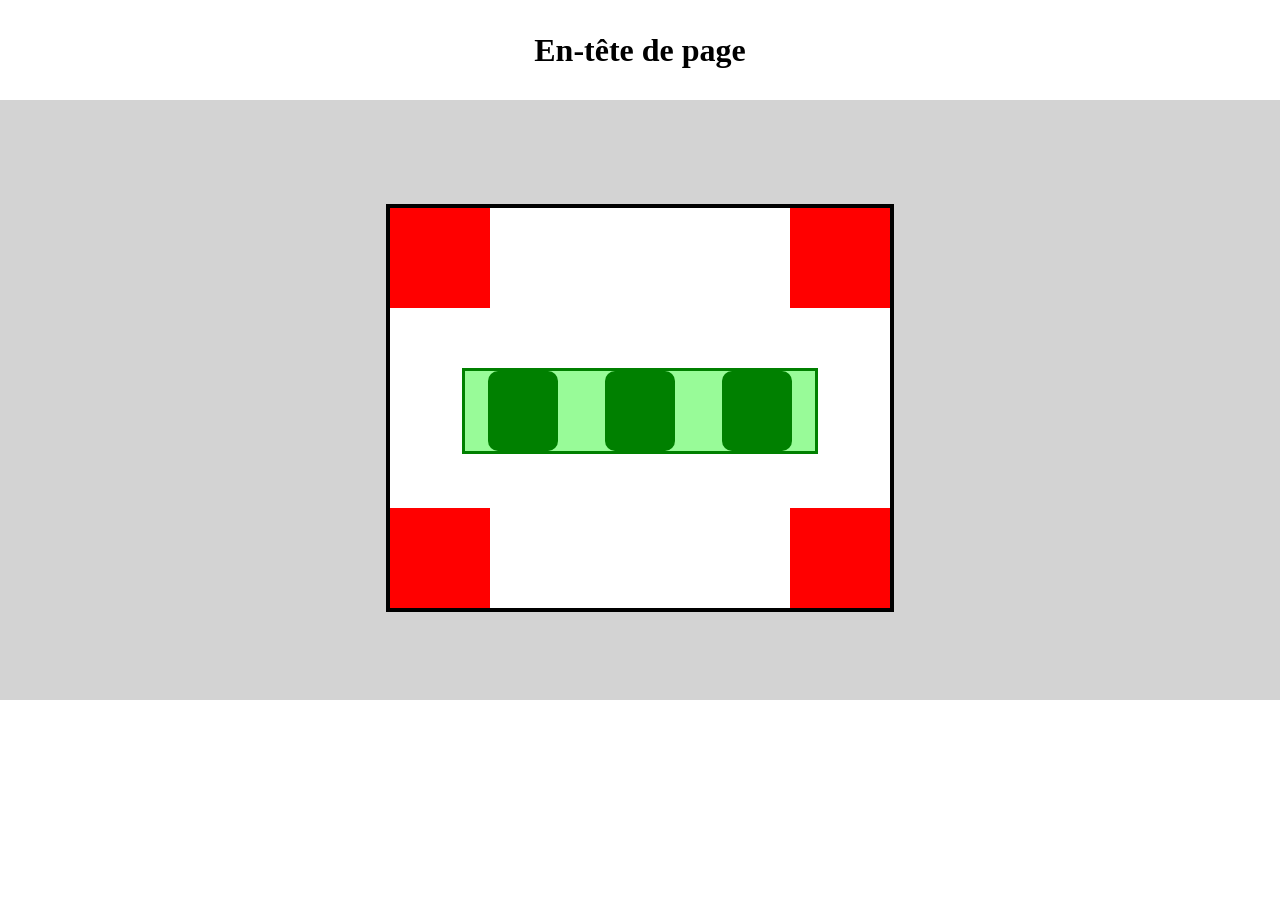
<file: 04 Mai/index.html>
<!doctype html>
<html lang="fr">
  <head>
    <meta charset="UTF-8" />
    <meta name="viewport" content="width=device-width, initial-scale=1.0" />
    <link rel="stylesheet" href="style.css" />
    <title>carré</title>
  </head>
  <body>
    <header>En-tête de page</header>
    <div class="ext">
      <div class="grect">
        <div class="gauche"></div>
        <div class="droite"></div>
        <div class="basgauche"></div>
        <div class="basdroite"></div>
        <div class="rectangle">
            <div class="vertgauche"></div>
            <div class="vertmid"></div>
            <div class="vertdroite"></div>
        </div>
      </div>
    </div>
  </body>
</html>
</file>
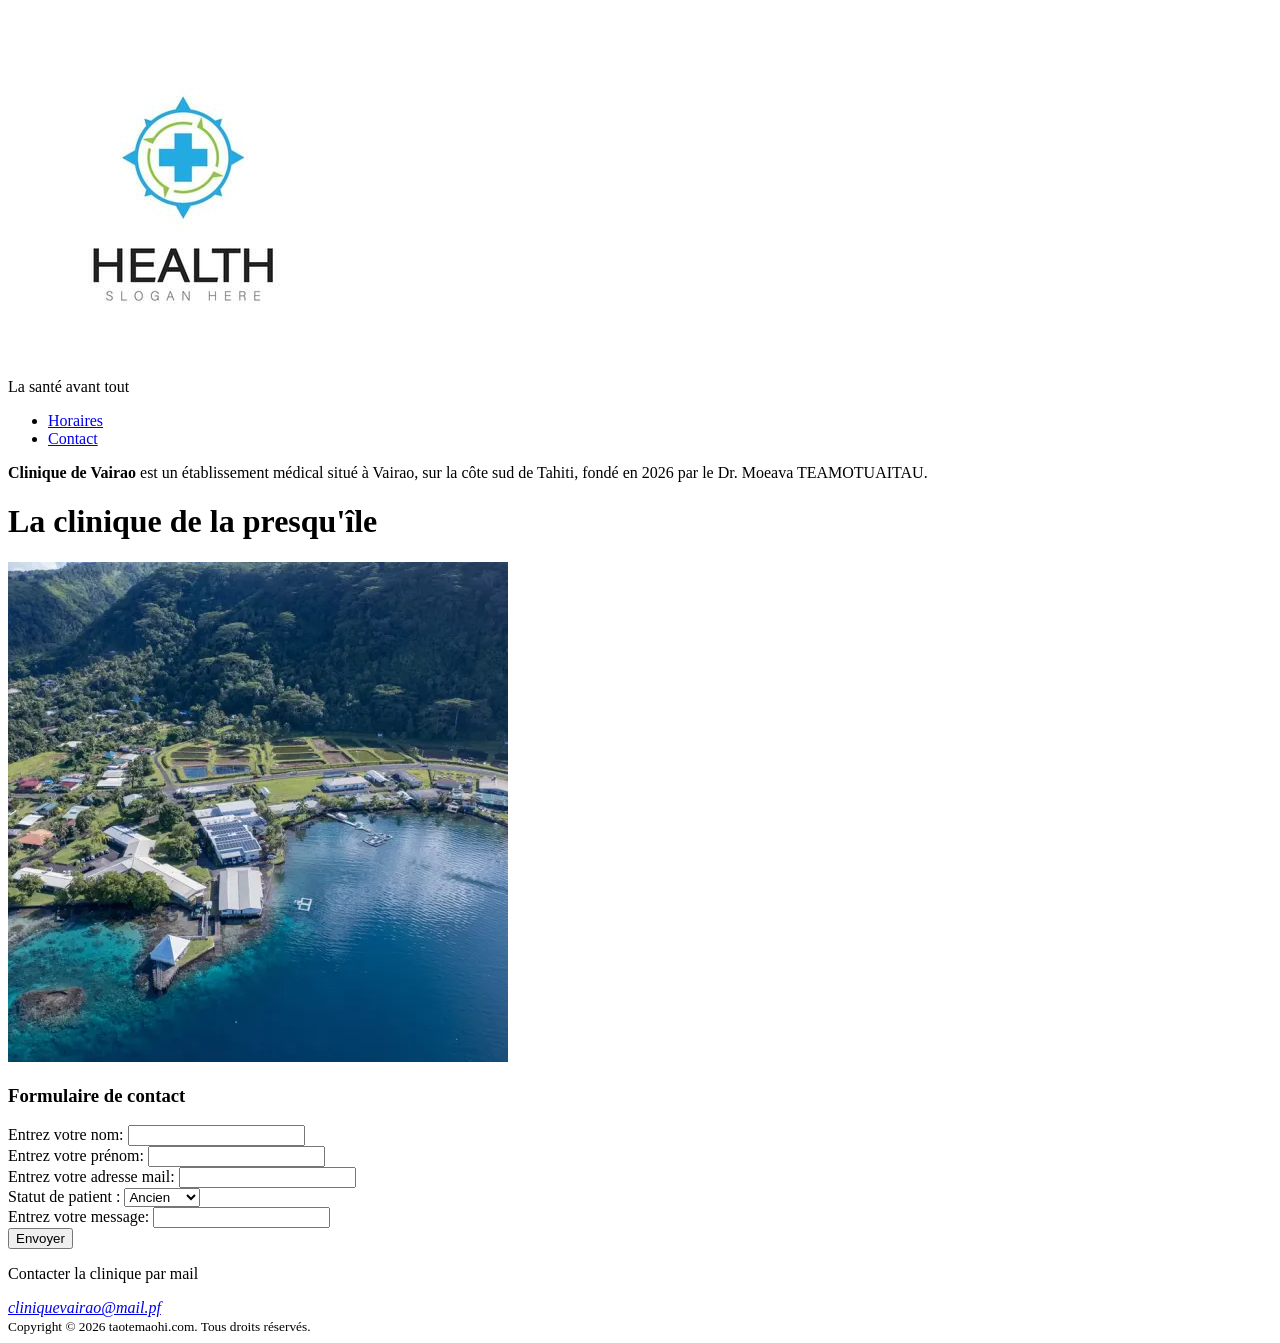
<file: TP2/index.html>
<!doctype html>
<html lang="fr">
  <head>
    <meta charset="UTF-8" />
    <meta name="viewport" content="width=device-width, initial-scale=1.0" />
    <title>Clinique de Vairao</title>
  </head>
  <body>
    <header>
      <img src="sante-logo.jpg" alt="logo de la clinique." />
      <p>La santé avant tout</p>
      <nav>
        <ul>
          <li><a href="horaires.html">Horaires</a></li>
          <li><a href="contact.html">Contact</a></li>
        </ul>
      </nav>
    </header>
    <main>
      <p>
        <b>Clinique de Vairao</b> est un établissement médical situé à Vairao,
        sur la côte sud de Tahiti, fondé en 2026 par le Dr. Moeava TEAMOTUAITAU.
      </p>

      <h1>La clinique de la presqu'île</h1>
      <img src="image-vairao.webp" alt="image de Vairao."/>
      <h3>Formulaire de contact</h3>
      <form action="" method="get">
        <div>
          <label for="Nom"> Entrez votre nom:</label>
          <input type="text" name="Nom" id="Nom" required />
        </div>
        <div>
          <label for="Prénom"> Entrez votre prénom:</label>
          <input type="text" name="Prénom" id="Prénom" required />
        </div>
        <div>
          <label for="Email"> Entrez votre adresse mail:</label>
          <input type="email" name="Nom" id="Nom" required />
        </div>
        <div>
          <label for="patient"
            >Statut de patient :</label
          >
          <select id=""patient" name="statut">
            <option value="ancient">Ancien</option>
            <option value="nouveau">Nouveau</option>
        </select>
        </div>
        <div>
          <label for="Message"> Entrez votre message:</label>
          <input type="text" name="Message" />
        </div>
        <div>
          <input type="submit" value="Envoyer" />
        </div>
      </form>
    </main>
    <footer>
        <p>Contacter la clinique par mail</p>
        <address>
            <a href="mailto:cliniquevairao@mail.pf">cliniquevairao@mail.pf</a>
        </address>
        <small>Copyright © 2026 taotemaohi.com. Tous droits réservés.</small>
    </footer>
  </body>
</html>
</file>
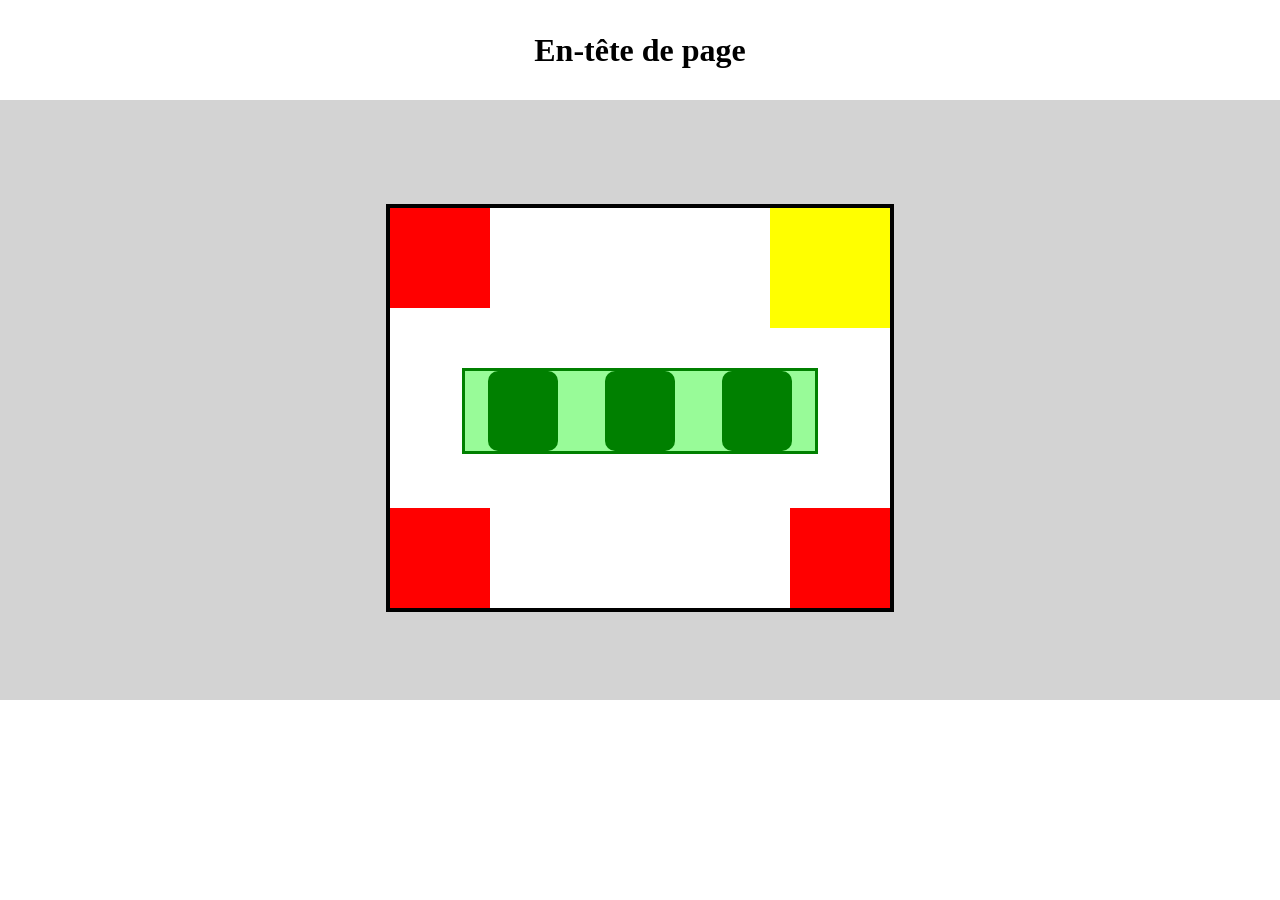
<file: 04 Mai/TP1/index.html>
<!doctype html>
<html lang="fr">
  <head>
    <meta charset="UTF-8" />
    <meta name="viewport" content="width=device-width, initial-scale=1.0" />
    <link rel="stylesheet" href="style.css" />
    <title>carré</title>
  </head>
  <body>
    <header>En-tête de page</header>
    <div class="ext">
      <div class="grect">
        <div class="gauche"></div>
        <div class="droite"></div>
        <div class="basgauche"></div>
        <div class="basdroite"></div>
        <div class="jaune"></div>
        <div class="rectangle">
            <div class="vertgauche"></div>
            <div class="vertmid"></div>
            <div class="vertdroite"></div>
        </div>
      </div>
    </div>
  </body>
</html>
</file>
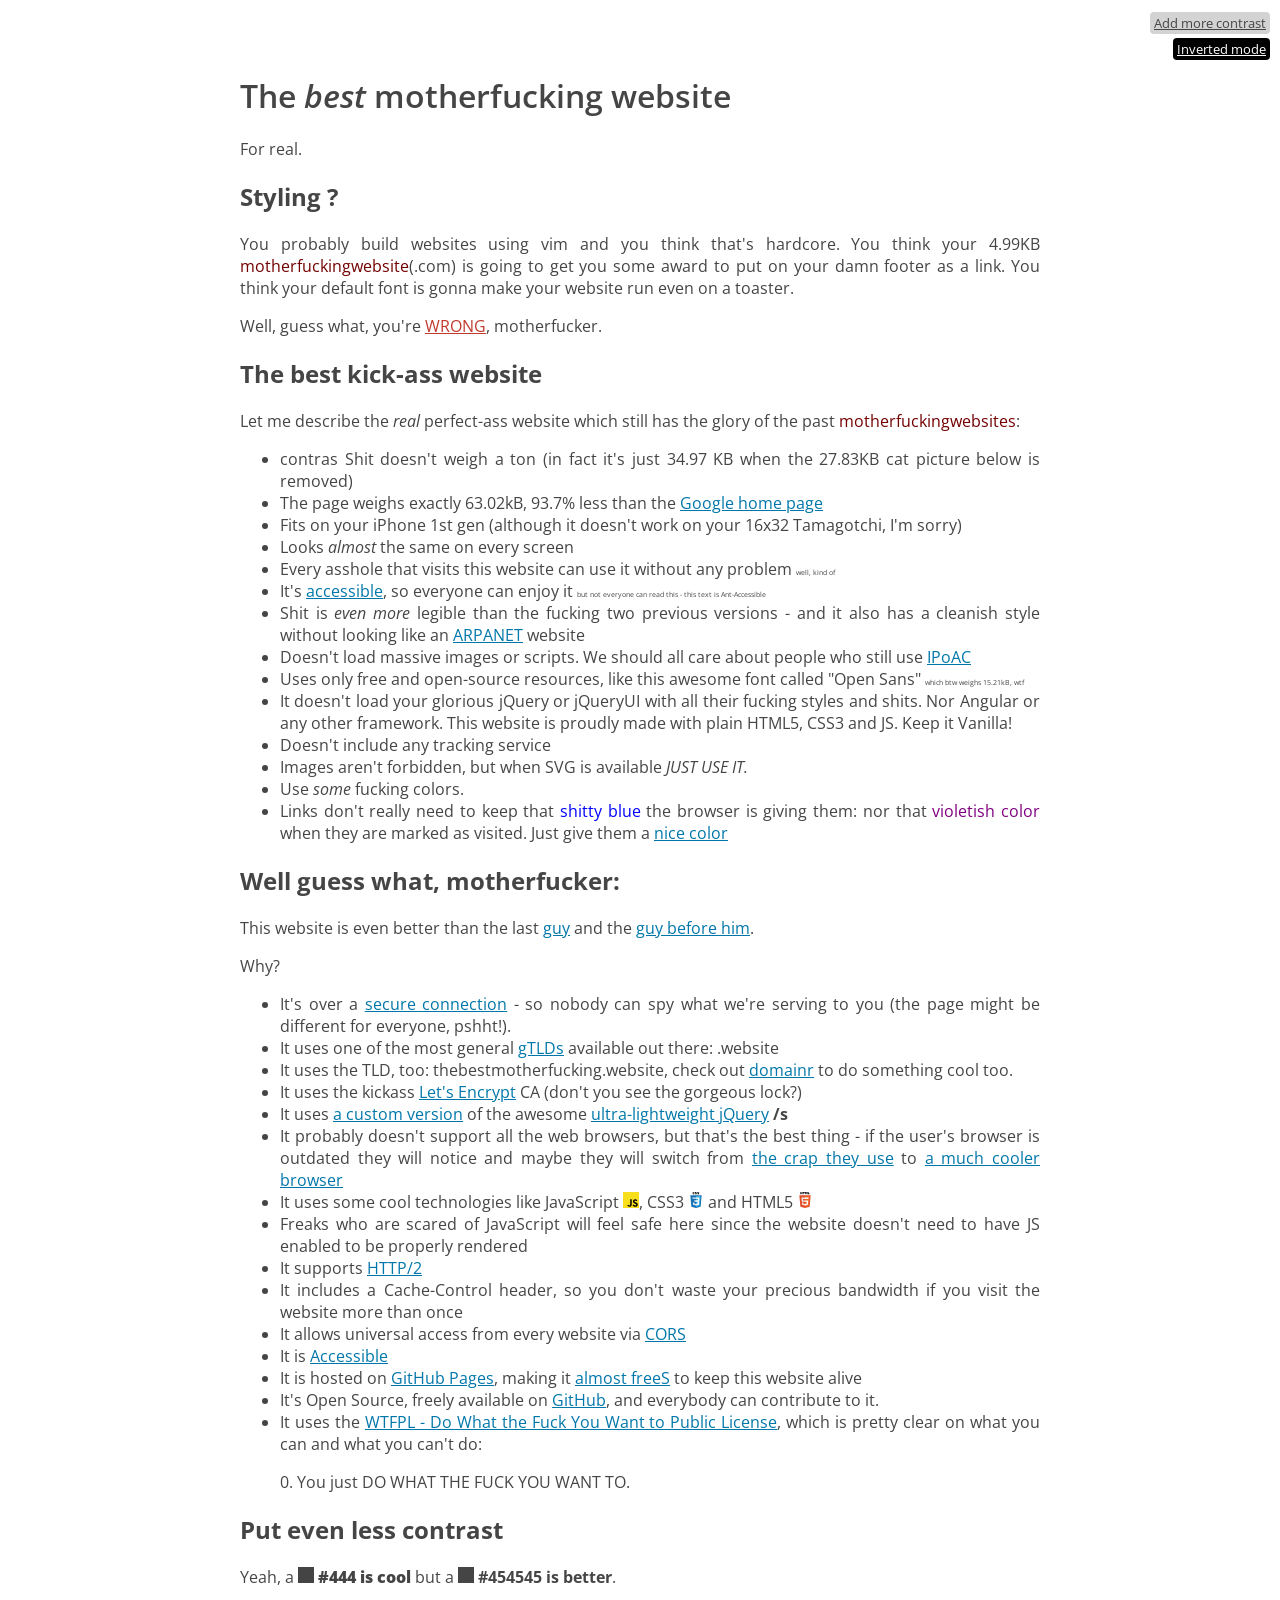
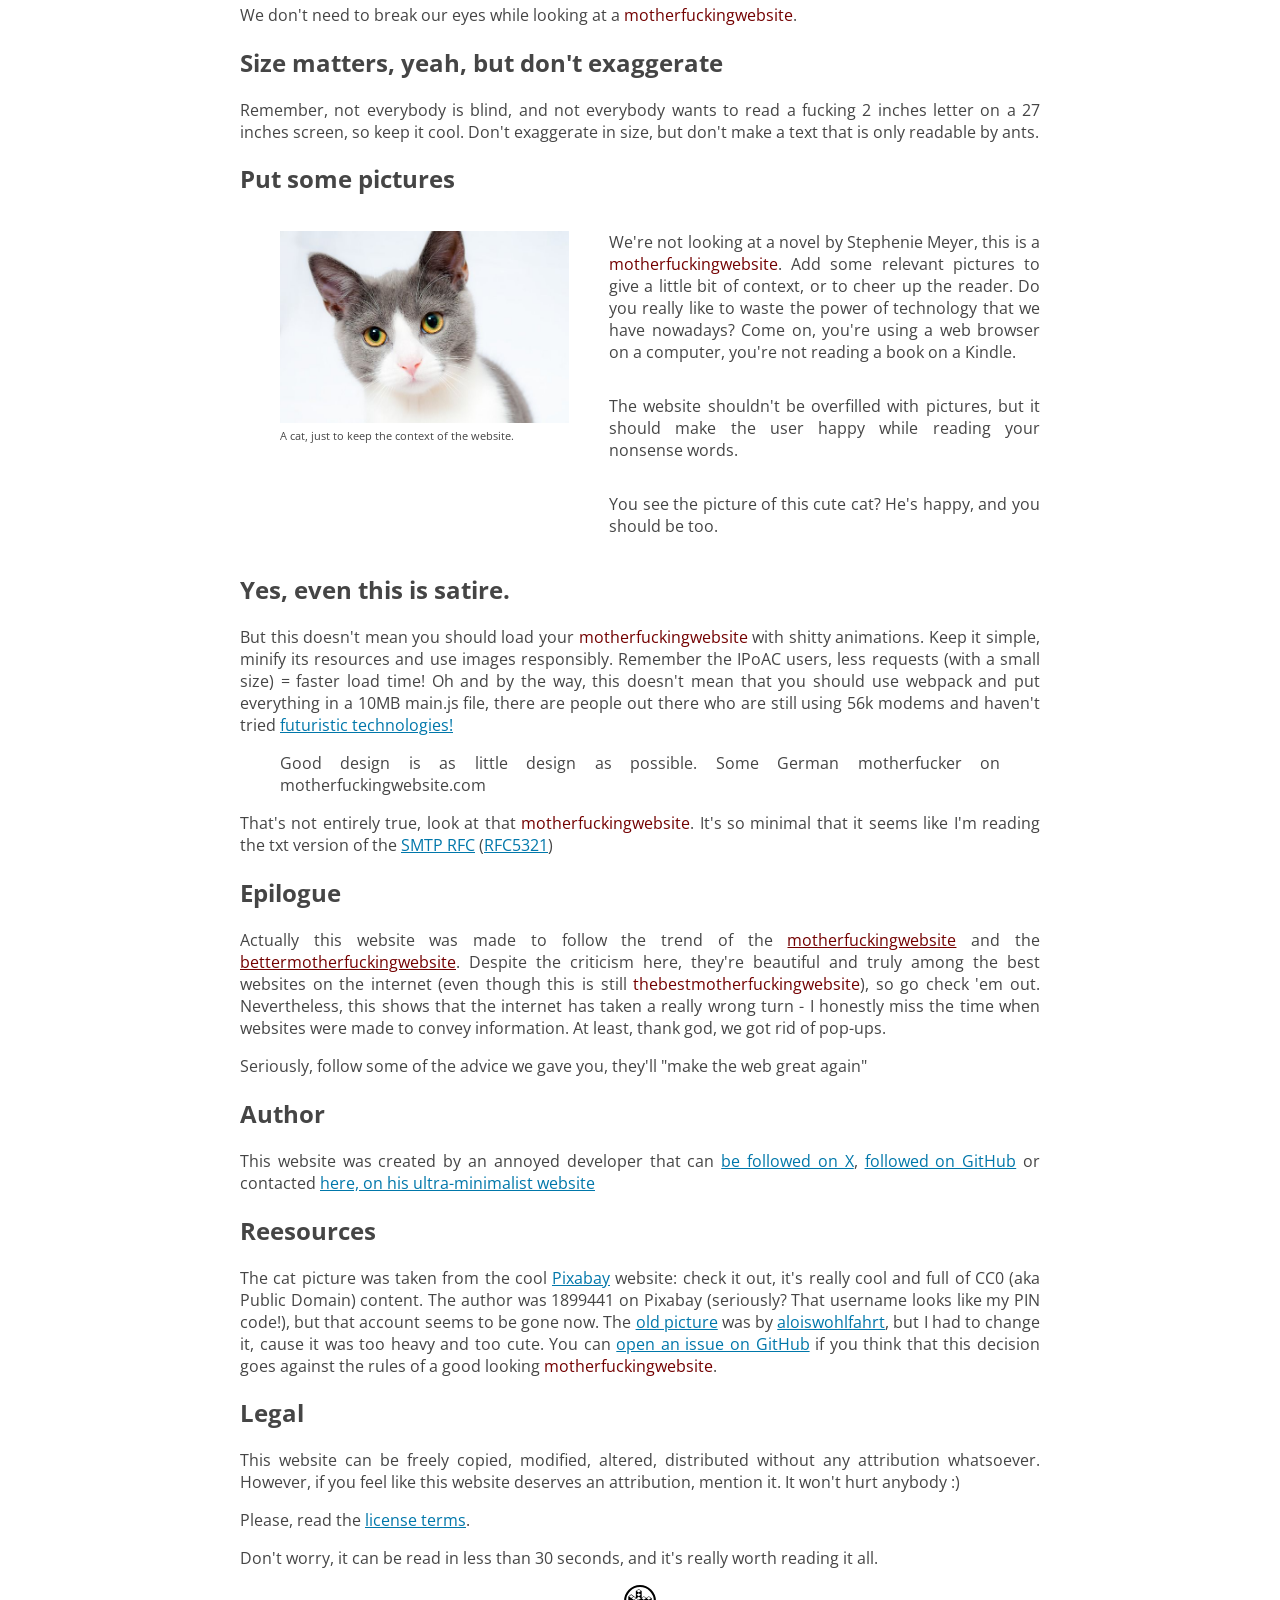
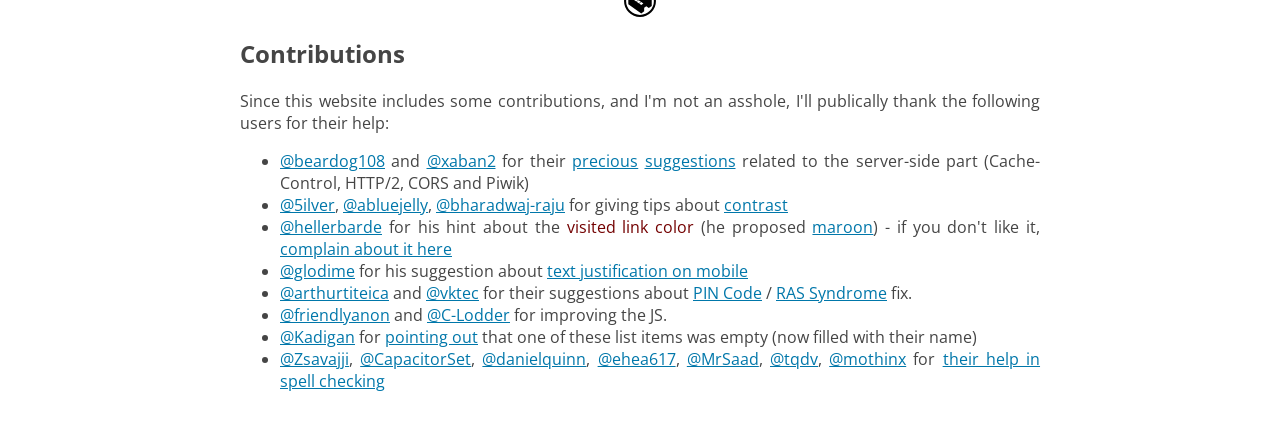
<file: 04 Mai/TP2/index.html>
<!doctype html>
<html lang="en">
  <head>
    <meta charset="UTF-8" />
    <meta name="viewport" content="width=device-width, initial-scale=1.0" />
    <link rel="icon" href="image/favicon-32x32.png" type="image/png" />
    <link rel="stylesheet" href="style.css" />
    <link
      rel="stylesheet"
      href="https://fonts.googleapis.com/css2?family=Open+Sans:wght@400;700;900&display=swap"
    />
    <title>The Best Motherfucking Website</title>
  </head>
  <body>
    <div class="top-right">
      <p class="contrast">Add more contrast</p>
      <p class="inverted">Inverted mode</p>
    </div>
    <h1>The <span class="italic">best</span> motherfucking website</h1>
    <p class="close">For real.</p>
    <h2>Styling ?</h2>
    <p>
      You probably build websites using vim and you think that's hardcore. You
      think your 4.99KB <span class="mf-color">motherfuckingwebsite</span>(.com)
      is going to get you some award to put on your damn footer as a link. You
      think your default font is gonna make your website run even on a toaster.
    </p>
    <p>
      Well, guess what, you're <span class="mf-color2">WRONG</span>,
      motherfucker.
    </p>
    <h2>The best kick-ass website</h2>
    <p>
      Let me describe the <span class="italic">real</span> perfect-ass website
      which still has the glory of the past
      <span class="mf-color">motherfuckingwebsites</span>:
    </p>
    <ul>
      <li>
        contras Shit doesn't weigh a ton (in fact it's just 34.97 KB when the
        27.83KB cat picture below is removed)
      </li>
      <li>
        The page weighs exactly 63.02kB, 93.7% less than the
        <a href="https://www.google.com/?zx=1777895639942">Google home page</a>
      </li>
      <li>
        Fits on your iPhone 1st gen (although it doesn't work on your 16x32
        Tamagotchi, I'm sorry)
      </li>
      <li>Looks <span class="italic">almost</span> the same on every screen</li>
      <li>
        Every asshole that visits this website can use it without any problem
        <span class="little">well, kind of</span>
      </li>
      <li>
        It's <a href="https://www.w3.org/TR/WCAG20/">accessible</a>, so everyone
        can enjoy it
        <span class="little"
          >but not everyone can read this - this text is Ant-Accessible</span
        >
      </li>
      <li>
        Shit is <span class="italic">even more</span> legible than the fucking
        two previous versions - and it also has a cleanish style without looking
        like an
        <a href="https://en.wikipedia.org/wiki/ARPANET">ARPANET</a> website
      </li>
      <li>
        Doesn't load massive images or scripts. We should all care about people
        who still use
        <a href="https://en.wikipedia.org/wiki/IP_over_Avian_Carriers">IPoAC</a>
      </li>
      <li>
        Uses only free and open-source resources, like this awesome font called
        "Open Sans" <span class="little">which btw weighs 15.21kB, wtf</span>
      </li>
      <li>
        It doesn't load your glorious jQuery or jQueryUI with all their fucking
        styles and shits. Nor Angular or any other framework. This website is
        proudly made with plain HTML5, CSS3 and JS. Keep it Vanilla!
      </li>
      <li>Doesn't include any tracking service</li>
      <li>
        Images aren't forbidden, but when SVG is available
        <span class="italic">JUST USE IT.</span>
      </li>
      <li>Use <span class="italic">some</span> fucking colors.</li>
      <li>
        Links don't really need to keep that
        <span class="blue">shitty blue</span> the browser is giving them: nor
        that <span class="purple">violetish color</span> when they are marked as
        visited. Just give them a
        <a href="https://www.colorhexa.com/0077aa">nice color</a>
      </li>
    </ul>
    <h2>Well guess what, motherfucker:</h2>
    <p>
      This website is even better than the last
      <a href="http://bettermotherfuckingwebsite.com/">guy</a> and the
      <a href="https://motherfuckingwebsite.com/">guy before him</a>.
    </p>
    <p>Why?</p>
    <ul>
      <li>
        It's over a
        <a href="https://en.wikipedia.org/wiki/HTTPS">secure connection</a> - so
        nobody can spy what we're serving to you (the page might be different
        for everyone, pshht!).
      </li>
      <li>
        It uses one of the most general
        <a href="https://en.wikipedia.org/wiki/Generic_top-level_domain"
          >gTLDs</a
        >
        available out there: .website
      </li>
      <li>
        It uses the TLD, too: thebestmotherfucking.website, check out
        <a href="https://domainr.com/">domainr</a> to do something cool too.
      </li>
      <li>
        It uses the kickass
        <a href="https://letsencrypt.org/">Let's Encrypt</a> CA (don't you see
        the gorgeous lock?)
      </li>
      <li>
        It uses
        <a href="https://thebestmotherfucking.website/js/jquery-3.5.1.min.js"
          >a custom version</a
        >
        of the awesome
        <a href="https://jquery.com/">ultra-lightweight jQuery</a>
        <span class="bold">/s</span>
      </li>
      <li>
        It probably doesn't support all the web browsers, but that's the best
        thing - if the user's browser is outdated they will notice and maybe
        they will switch from
        <a
          href="https://support.microsoft.com/fr-FR/internet-explorer/internet-explorer-help"
          >the crap they use</a
        >
        to <a href="https://www.firefox.com/fr/">a much cooler browser</a>
      </li>
      <li>
        It uses some cool technologies like JavaScript
        <img class="logo" src="image/JS-logo.svg" alt="JavaScript logo" />, CSS3
        <img class="logo" src="image/CSS3-logo.svg" alt="CSS3 logo" /> and HTML5
        <img class="logo" src="image/HTML5-logo.svg" alt="HTML5 Logo" />
      </li>
      <li>
        Freaks who are scared of JavaScript will feel safe here since the
        website doesn't need to have JS enabled to be properly rendered
      </li>
      <li>
        It supports <a href="https://en.wikipedia.org/wiki/HTTP/2">HTTP/2</a>
      </li>
      <li>
        It includes a Cache-Control header, so you don't waste your precious
        bandwidth if you visit the website more than once
      </li>
      <li>
        It allows universal access from every website via
        <a href="https://enable-cors.org/">CORS</a>
      </li>
      <li>
        It is
        <a href="https://www.w3.org/WAI/fundamentals/accessibility-intro/"
          >Accessible</a
        >
      </li>
      <li>
        It is hosted on
        <a href="https://docs.github.com/fr/pages">GitHub Pages</a>, making it
        <a href="https://www.namecheap.com/domains/registration/gtld/website/"
          >almost freeS</a
        >
        to keep this website alive
      </li>
      <li>
        It's Open Source, freely available on
        <a href="https://github.com/denysvitali/thebestmotherfuckingwebsite/"
          >GitHub</a
        >, and everybody can contribute to it.
      </li>
      <li>
        It uses the
        <a href="https://www.wtfpl.net/"
          >WTFPL - Do What the Fuck You Want to Public License</a
        >, which is pretty clear on what you can and what you can't do:
        <p>0. You just DO WHAT THE FUCK YOU WANT TO.</p>
      </li>
    </ul>
    <h2>Put even less contrast</h2>
    <p>
      Yeah, a <span class="square bg-color-444"></span
      ><span class="color-444">#444 is cool</span> but a
      <span class="square bg-color-45"></span
      ><span class="color-45">#454545 is better</span>.
    </p>
    <p>
      We don't need to break our eyes while looking at a
      <span class="mf-color">motherfuckingwebsite</span>.
    </p>
    <h2>Size matters, yeah, but don't exaggerate</h2>
    <p>
      Remember, not everybody is blind, and not everybody wants to read a
      fucking 2 inches letter on a 27 inches screen, so keep it cool. Don't
      exaggerate in size, but don't make a text that is only readable by ants.
    </p>
    <h2>Put some pictures</h2>
    <div class="box">
      <div class="cat-container">
        <figure>
          <img
            class="cat-img"
            src="image/chat.jpg"
            alt="white and gray cat looking at you, with his yellow and green eyes "
          />
          <figcaption>
            A cat, just to keep the context of the website.
          </figcaption>
        </figure>
      </div>
      <div>
        <p>
          We're not looking at a novel by Stephenie Meyer, this is a
          <span class="mf-color">motherfuckingwebsite</span>. Add some relevant
          pictures to give a little bit of context, or to cheer up the reader.
          Do you really like to waste the power of technology that we have
          nowadays? Come on, you're using a web browser on a computer, you're
          not reading a book on a Kindle.
        </p>
        <p>
          The website shouldn't be overfilled with pictures, but it should make
          the user happy while reading your nonsense words.
        </p>
        <p>
          You see the picture of this cute cat? He's happy, and you should be
          too.
        </p>
      </div>
    </div>
    <h2>Yes, even this is satire.</h2>
    <p>
      But this doesn't mean you should load your
      <span class="mf-color">motherfuckingwebsite</span> with shitty animations.
      Keep it simple, minify its resources and use images responsibly. Remember
      the IPoAC users, less requests (with a small size) = faster load time! Oh
      and by the way, this doesn't mean that you should use webpack and put
      everything in a 10MB main.js file, there are people out there who are
      still using 56k modems and haven't tried
      <a href="https://en.wikipedia.org/wiki/Fiber_to_the_x#FTTH"
        >futuristic technologies!</a
      >
    </p>
    <blockquote>
      Good design is as little design as possible. Some German motherfucker on
      motherfuckingwebsite.com
    </blockquote>
    <p>
      That's not entirely true, look at that
      <span class="mf-color">motherfuckingwebsite</span>. It's so minimal that
      it seems like I'm reading the txt version of the
      <a href="https://www.rfc-editor.org/rfc/rfc5321.txt">SMTP RFC</a> (<a
        href="https://tools.ietf.org/rfc/rfc5321.txt"
        >RFC5321</a
      >)
    </p>
    <h2>Epilogue</h2>
    <p>
      Actually this website was made to follow the trend of the
      <a class="mf-color" href="https://motherfuckingwebsite.com/"
        >motherfuckingwebsite</a
      >
      and the
      <a class="mf-color" href="http://bettermotherfuckingwebsite.com/"
        >bettermotherfuckingwebsite</a
      >. Despite the criticism here, they're beautiful and truly among the best
      websites on the internet (even though this is still
      <span class="mf-color">thebestmotherfuckingwebsite</span>), so go check
      'em out. Nevertheless, this shows that the internet has taken a really
      wrong turn - I honestly miss the time when websites were made to convey
      information. At least, thank god, we got rid of pop-ups.
    </p>
    <p>
      Seriously, follow some of the advice we gave you, they'll "make the web
      great again"
    </p>
    <h2>Author</h2>
    <p>
      This website was created by an annoyed developer that can
      <a href="https://x.com/DenysVitali">be followed on X</a>,
      <a href="https://github.com/denysvitali/">followed on GitHub</a> or
      contacted
      <a href="https://denv.it/">here, on his ultra-minimalist website</a>
    </p>
    <h2>Reesources</h2>
    <p>
      The cat picture was taken from the cool
      <a href="https://pixabay.com/">Pixabay</a> website: check it out, it's
      really cool and full of CC0 (aka Public Domain) content. The author was
      1899441 on Pixabay (seriously? That username looks like my PIN code!), but
      that account seems to be gone now. The
      <a href="https://pixabay.com/photos/cats-pets-cat-eyes-puss-dear-451377/"
        >old picture</a
      >
      was by
      <a href="https://pixabay.com/users/aloiswohlfahrt-123449/"
        >aloiswohlfahrt</a
      >, but I had to change it, cause it was too heavy and too cute. You can
      <a
        href="https://github.com/denysvitali/thebestmotherfuckingwebsite/issues/new"
        >open an issue on GitHub</a
      >
      if you think that this decision goes against the rules of a good looking
      <span class="mf-color">motherfuckingwebsite</span>.
    </p>
    <h2>Legal</h2>
    <p>
      This website can be freely copied, modified, altered, distributed without
      any attribution whatsoever. However, if you feel like this website
      deserves an attribution, mention it. It won't hurt anybody :)
    </p>
    <p>
      Please, read the
      <a href="https://thebestmotherfucking.website/LICENSE.txt"
        >license terms</a
      >.
    </p>
    <p>
      Don't worry, it can be read in less than 30 seconds, and it's really worth
      reading it all.
    </p>
    <a href="http://www.kopimi.com/kopimi"
      ><img class="kopimi" src="image/kopimi-logo.svg" alt="Kopimi Logo"
    /></a>
    <h2>Contributions</h2>
    <p>
      Since this website includes some contributions, and I'm not an asshole,
      I'll publically thank the following users for their help:
    </p>
    <ul>
      <li>
        <a href="https://github.com/beardog108">@beardog108</a> and
        <a href="https://github.com/xaban2">@xaban2</a> for their
        <a
          href="https://github.com/denysvitali/thebestmotherfuckingwebsite/issues/5"
          >precious</a
        >
        <a
          href="https://github.com/denysvitali/thebestmotherfuckingwebsite/issues/51"
          >suggestions</a
        >
        related to the server-side part (Cache-Control, HTTP/2, CORS and Piwik)
      </li>
      <li>
        <a href="https://github.com/5ilver">@5ilver</a>,
        <a href="https://github.com/abluejelly">@abluejelly</a>,
        <a href="https://github.com/bharadwaj-raju">@bharadwaj-raju</a> for
        giving tips about
        <a
          href="https://github.com/denysvitali/thebestmotherfuckingwebsite/issues?q=label%3Acontrast"
          >contrast</a
        >
      </li>
      <li>
        <a href="https://github.com/hellerbarde">@hellerbarde</a> for his hint
        about the <span class="mf-color">visited link color</span> (he proposed
        <a class="underline" href="https://clrs.cc/">maroon</a>) - if you don't
        like it,
        <a
          href="https://github.com/denysvitali/thebestmotherfuckingwebsite/issues/11"
          >complain about it here</a
        >
      </li>
      <li>
        <a href="https://github.com/glodime">@glodime</a> for his suggestion
        about
        <a
          href="https://github.com/denysvitali/thebestmotherfuckingwebsite/issues/12"
          >text justification on mobile</a
        >
      </li>
      <li>
        <a href="https://github.com/arthurtiteica">@arthurtiteica</a> and
        <a href="https://github.com/vktec">@vktec</a> for their suggestions
        about
        <a
          href="https://github.com/denysvitali/thebestmotherfuckingwebsite/issues/9"
          >PIN Code</a
        >
        /
        <a href="https://en.wikipedia.org/wiki/RAS_syndrome">RAS Syndrome</a>
        fix.
      </li>
      <li>
        <a href="https://github.com/friendlyanon">@friendlyanon</a> and
        <a href="https://github.com/C-Lodder">@C-Lodder</a> for improving the
        JS.
      </li>
      <li>
        <a href="https://github.com/Kadigan">@Kadigan</a> for
        <a
          href="https://github.com/denysvitali/thebestmotherfuckingwebsite/issues/90"
          >pointing out</a
        >
        that one of these list items was empty (now filled with their name)
      </li>
      <li>
        <a href="https://github.com/Zsavajji">@Zsavajji</a>,
        <a href="https://github.com/CapacitorSet">@CapacitorSet</a>,
        <a href="https://github.com/danielquinn">@danielquinn</a>,
        <a href="https://github.com/ehea617">@ehea617</a>,
        <a href="https://github.com/MrSaad">@MrSaad</a>,
        <a href="https://github.com/tqdv">@tqdv</a>,
        <a href="https://github.com/mothinx">@mothinx</a> for
        <a
          href="https://github.com/denysvitali/thebestmotherfuckingwebsite/pulls?q=is%3Apr+is%3Aclosed+label%3A%22spell+checking%22"
          >their help in spell checking</a
        >
      </li>
    </ul>
  </body>
</html>
</file>
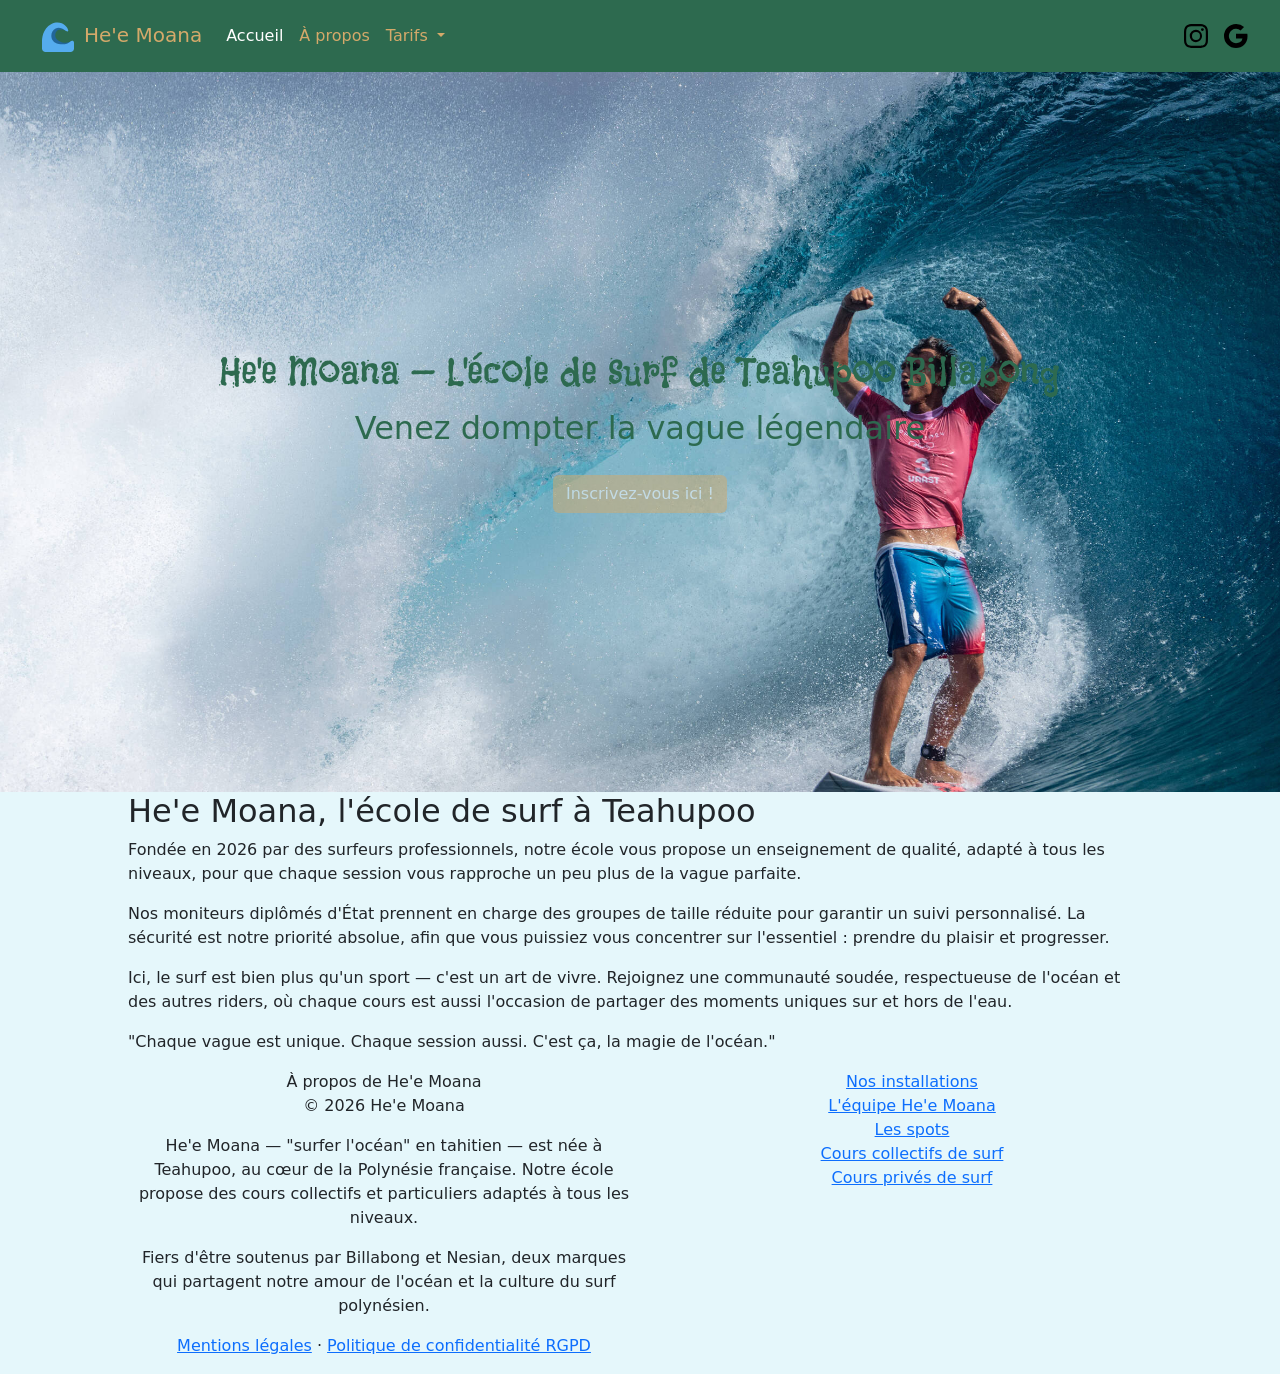
<file: 05 Mai/TP/index.html>
<!doctype html>
<html lang="fr">
  <head>
    <meta charset="UTF-8" />
    <meta name="viewport" content="width=device-width, initial-scale=1.0" />
    <title>He'e Moana, Ecole de surf</title>
    <link rel="icon" href="images/wave.svg" type="image/svg+xml" />
    <link
      href="https://cdn.jsdelivr.net/npm/bootstrap@5.3.3/dist/css/bootstrap.min.css"
      rel="stylesheet"
    />
    <link rel="stylesheet" href="style.css" />
    <link rel="preconnect" href="https://fonts.googleapis.com" />
    <link rel="preconnect" href="https://fonts.gstatic.com" crossorigin />
    <link
      href="https://fonts.googleapis.com/css2?family=Flavors&family=Open+Sans:ital,wght@0,300..800;1,300..800&display=swap"
      rel="stylesheet"
    />
  </head>
  <body class="bg-color-turquoise-soft">
    <header>
      <nav class="navbar navbar-expand-lg">
        <div class="container-fluid">
          <a class="navbar-brand" href="#"
            ><img class="logo" src="images/wave.svg" />He'e Moana</a
          >
          <button
            class="navbar-toggler"
            type="button"
            data-bs-toggle="collapse"
            data-bs-target="#navbarSupportedContent"
            aria-controls="navbarSupportedContent"
            aria-expanded="false"
            aria-label="Toggle navigation"
          >
            <span class="navbar-toggler-icon"></span>
          </button>
          <div class="collapse navbar-collapse" id="navbarSupportedContent">
            <ul class="navbar-nav me-auto mb-2 mb-lg-0">
              <li class="nav-item">
                <a class="nav-link active" aria-current="page" href="#"
                  >Accueil</a
                >
              </li>
              <li class="nav-item">
                <a class="nav-link" href="#apropos">À propos</a>
              </li>
              <li class="nav-item dropdown">
                <a
                  class="nav-link dropdown-toggle"
                  href="#"
                  role="button"
                  data-bs-toggle="dropdown"
                  aria-expanded="false"
                >
                  Tarifs
                </a>
                <ul class="dropdown-menu">
                  <li><a class="dropdown-item" href="#">Tarifs enfants</a></li>
                  <li><a class="dropdown-item" href="#">Tarifs adultes</a></li>
                  <li><hr class="dropdown-divider" /></li>
                  <li>
                    <a class="dropdown-item" href="#">Tarifs préférentiels</a>
                  </li>
                </ul>
              </li>
            </ul>
          </div>
          <div class="d-flex gap-3 align-items-center">
            <a href="https://www.instagram.com" target="_blank">
              <img
                src="images/instagram.svg"
                alt="Instagram"
                width="24"
                height="24"
              />
            </a>
            <a href="https://maps.google.com/?q=Teahupoo" target="_blank">
              <img
                src="images/google.svg"
                alt="Google Maps"
                width="24"
                height="24"
              />
            </a>
          </div>
        </div>
      </nav>
      <div id="banner-img">
        <div id="banner-text">
          <h1 class="font-flavors">He'e Moana — L'école de surf de Teahupoo Billabong</h1>
          <p>Venez dompter la vague légendaire</p>
          <button class="btn btn-surf">Inscrivez-vous ici !</button>
        </div>
      </div>
    </header>
    <main>
      <section class="description">
        <h2 class="center">He'e Moana, l'école de surf à Teahupoo</h2>
        <p>
          Fondée en 2026 par des surfeurs professionnels, notre école vous
          propose un enseignement de qualité, adapté à tous les niveaux, pour
          que chaque session vous rapproche un peu plus de la vague parfaite.
        </p>
        <p>
          Nos moniteurs diplômés d'État prennent en charge des groupes de taille
          réduite pour garantir un suivi personnalisé. La sécurité est notre
          priorité absolue, afin que vous puissiez vous concentrer sur
          l'essentiel : prendre du plaisir et progresser.
        </p>
        <p>
          Ici, le surf est bien plus qu'un sport — c'est un art de vivre.
          Rejoignez une communauté soudée, respectueuse de l'océan et des autres
          riders, où chaque cours est aussi l'occasion de partager des moments
          uniques sur et hors de l'eau.
        </p>
        <blockquote>
          "Chaque vague est unique. Chaque session aussi. C'est ça, la magie de
          l'océan."
        </blockquote>
      </section>
      <section class="description">
        <div class="flex-between footer-col">
          <div class=""></div>
          <div></div>
        </div>
      </section>
    </main>
    <script src="https://cdn.jsdelivr.net/npm/bootstrap@5.3.3/dist/js/bootstrap.bundle.min.js"></script>
    <footer class="description">
      <div class="flex-between">
        <div class="text-center footer-col" id="apropos">
          <a>À propos de He'e Moana</a>
          <p>&copy; 2026 He'e Moana</p>
          <p>
            He'e Moana — "surfer l'océan" en tahitien — est née à Teahupoo, au
            cœur de la Polynésie française. Notre école propose des cours
            collectifs et particuliers adaptés à tous les niveaux.
          </p>
          <p>
            Fiers d'être soutenus par Billabong et Nesian, deux marques qui
            partagent notre amour de l'océan et la culture du surf polynésien.
          </p>
          <p>
            <a href="#">Mentions légales</a> ·
            <a href="#">Politique de confidentialité RGPD</a>
          </p>
        </div>
        <div class="text-center footer-col">
          <ul class="no-list">
            <li><a href="#">Nos installations</a></li>
            <li><a href="#">L'équipe He'e Moana</a></li>
            <li><a href="#">Les spots</a></li>
            <li><a href="#">Cours collectifs de surf</a></li>
            <li><a href="#">Cours privés de surf</a></li>
          </ul>
        </div>
      </div>
    </footer>
  </body>
</html>
</file>
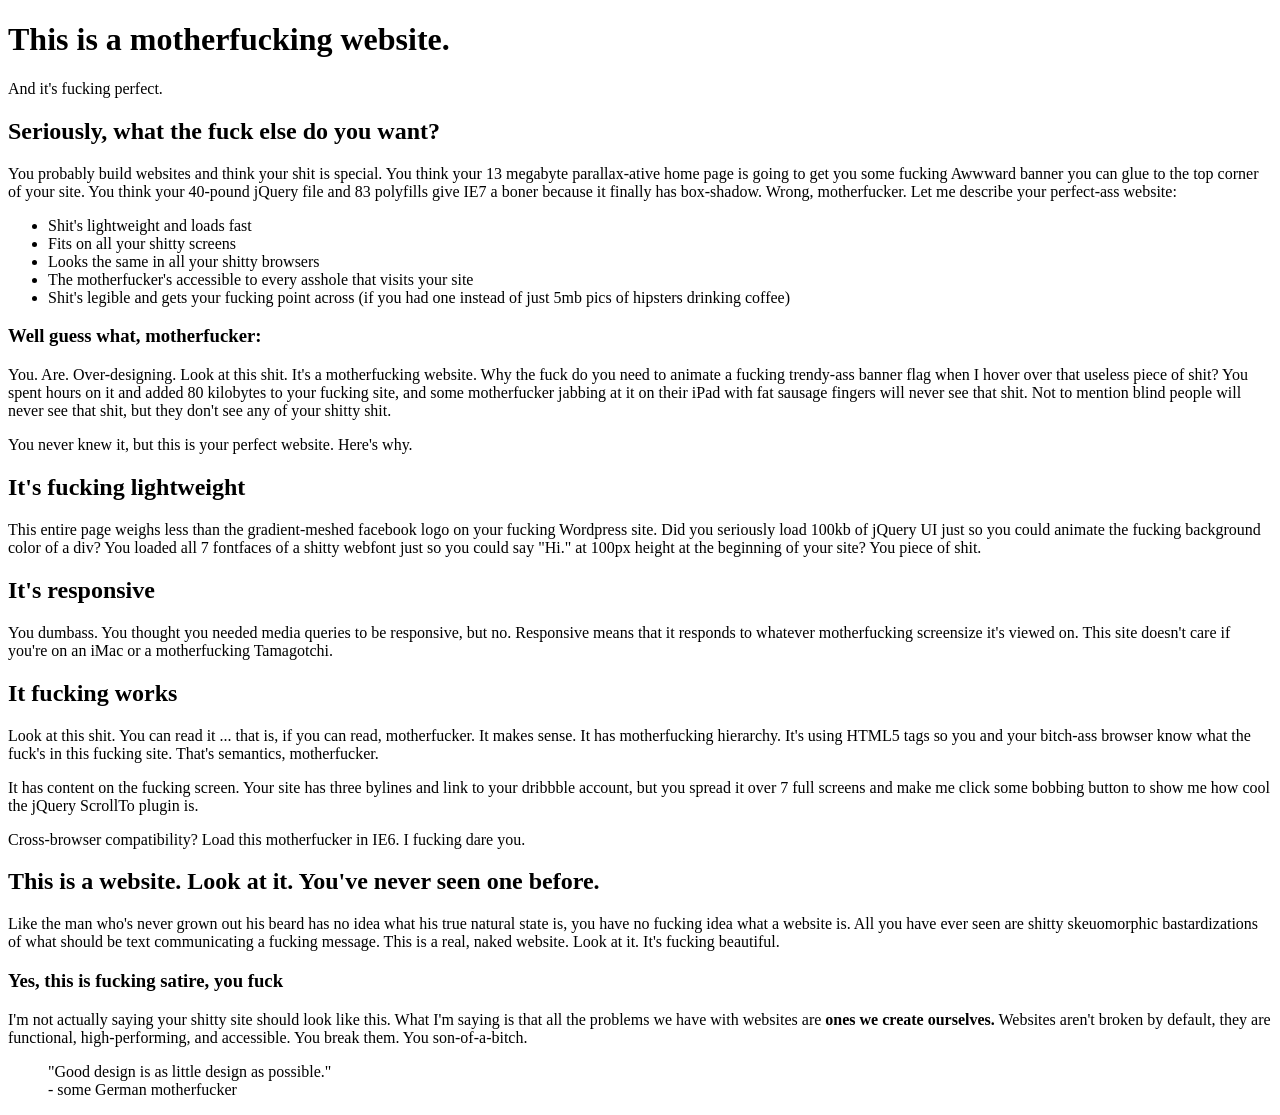
<file: tp_motherfuckinwebsite.html>
<!doctype html>
<html lang="en">
  <head>
    <meta charset="UTF-8" />
    <meta name="viewport" content="width=device-width, initial-scale=1.0" />
    <title>Motherfucking Website</title>
  </head>
  <body>
    <h1>This is a motherfucking website.</h1>
    <span>And it's fucking perfect.</span>
    <h2>Seriously, what the fuck else do you want?</h2>
    <p>
      You probably build websites and think your shit is special. You think your
      13 megabyte parallax-ative home page is going to get you some fucking
      Awwward banner you can glue to the top corner of your site. You think your
      40-pound jQuery file and 83 polyfills give IE7 a boner because it finally
      has box-shadow. Wrong, motherfucker. Let me describe your perfect-ass
      website:
    </p>
    <ul>
      <li>Shit's lightweight and loads fast</li>
      <li>Fits on all your shitty screens</li>
      <li>Looks the same in all your shitty browsers</li>
      <li>
        The motherfucker's accessible to every asshole that visits your site
      </li>
      <li>
        Shit's legible and gets your fucking point across (if you had one
        instead of just 5mb pics of hipsters drinking coffee)
      </li>
    </ul>
    <h3>Well guess what, motherfucker:</h3>
    <p>
      You. Are. Over-designing. Look at this shit. It's a motherfucking website.
      Why the fuck do you need to animate a fucking trendy-ass banner flag when
      I hover over that useless piece of shit? You spent hours on it and added
      80 kilobytes to your fucking site, and some motherfucker jabbing at it on
      their iPad with fat sausage fingers will never see that shit. Not to
      mention blind people will never see that shit, but they don't see any of
      your shitty shit.
    </p>
    <p>You never knew it, but this is your perfect website. Here's why.</p>
    <h2>It's fucking lightweight</h2>
    <p>
      This entire page weighs less than the gradient-meshed facebook logo on
      your fucking Wordpress site. Did you seriously load 100kb of jQuery UI
      just so you could animate the fucking background color of a div? You
      loaded all 7 fontfaces of a shitty webfont just so you could say "Hi." at
      100px height at the beginning of your site? You piece of shit.
    </p>
    <h2>It's responsive</h2>
    <p>
      You dumbass. You thought you needed media queries to be responsive, but
      no. Responsive means that it responds to whatever motherfucking screensize
      it's viewed on. This site doesn't care if you're on an iMac or a
      motherfucking Tamagotchi.
    </p>
    <h2>It fucking works</h2>
    <p>
      Look at this shit. You can read it ... that is, if you can read,
      motherfucker. It makes sense. It has motherfucking hierarchy. It's using
      HTML5 tags so you and your bitch-ass browser know what the fuck's in this
      fucking site. That's semantics, motherfucker.
    </p>
    <p>
      It has content on the fucking screen. Your site has three bylines and link
      to your dribbble account, but you spread it over 7 full screens and make
      me click some bobbing button to show me how cool the jQuery ScrollTo
      plugin is.
    </p>
    <p>
      Cross-browser compatibility? Load this motherfucker in IE6. I fucking dare
      you.
    </p>
    <h2>This is a website. Look at it. You've never seen one before.</h2>
    <p>
      Like the man who's never grown out his beard has no idea what his true
      natural state is, you have no fucking idea what a website is. All you have
      ever seen are shitty skeuomorphic bastardizations of what should be text
      communicating a fucking message. This is a real, naked website. Look at
      it. It's fucking beautiful.
    </p>
    <h3>Yes, this is fucking satire, you fuck</h3>
    <p>
      I'm not actually saying your shitty site should look like this. What I'm
      saying is that all the problems we have with websites are
      <strong>ones we create ourselves.</strong> Websites aren't broken by
      default, they are functional, high-performing, and accessible. You break
      them. You son-of-a-bitch.
    </p>
    <blockquote>
      "Good design is as little design as possible."<br />- some German
      motherfucker
    </blockquote>
  </body>
</html>
</file>
<file: 04 Mai/style.css>
header {
    display:flex;
    justify-content: center;
    align-items: center;
    height: 100px;
    font-size:xx-large;
    font-weight: bold;
    border: 3px;
}

div {
    width: 50%;
    margin:0 auto;
    display:flex;
}

html, body {
  margin: 0;
  padding: 0;
  width: 100%;
}

.ext {
  width: 100%;
  height: 600px;
  box-sizing: border-box; 
  padding: 20px; 
  background-color: lightgray;
}   

.grect {
    width: 500px;
    height: 400px;
    background-color: white;
    border: 4px solid black ;
    position:relative;
    top:15%;
}

.gauche {
    width: 100px;
    height: 100px;
    background-color: red;
    position:absolute;
    top:0%;
    left:0%;
}

.droite {
    width: 100px;
    height: 100px;
    background-color: red;
    position:absolute;
    top:0%;
    right:0%;
}

.basgauche {
    width: 100px;
    height: 100px;
    background-color: red;
    position:absolute;
    bottom:0%;
    left:0%;
}

.basdroite {
    width: 100px;
    height: 100px;
    background-color: red;
    position:absolute;
    bottom:0%;
    right:0%;
}

.rectangle {
    width: 350px;
    height: 80px;
    background-color: palegreen;
    position:relative;
    top:40%;
    left:0%;
    border: 3px solid green;
    display:flex;
    align-items: center;
}

.vertgauche {
    width:70px;
    height:80px;
    background-color: green;
    border-radius:10px;
}

.vertmid {
    width:70px;
    height:80px;
    background-color: green;
    border-radius:10px;
}

.vertdroite {
    width:70px;
    height:80px;
    background-color: green;
    border-radius:10px;
}
</file>
<file: 04 Mai/TP1/style.css>
header {
    display:flex;
    justify-content: center;
    align-items: center;
    height: 100px;
    font-size:xx-large;
    font-weight: bold;
    border: 3px;
}

div {
    width: 50%;
    margin:0 auto;
    display:flex;
}

html, body {
  margin: 0;
  padding: 0;
  width: 100%;
}

.ext {
  width: 100%;
  height: 600px;
  box-sizing: border-box; 
  padding: 20px; 
  background-color: lightgray;
}   

.grect {
    width: 500px;
    height: 400px;
    background-color: white;
    border: 4px solid black ;
    position:relative;
    top:15%;
}

.gauche {
    width: 100px;
    height: 100px;
    background-color: red;
    position:absolute;
    top:0%;
    left:0%;
}

.droite {
    width: 100px;
    height: 100px;
    background-color: red;
    position:absolute;
    top:0%;
    right:0%;
}

.basgauche {
    width: 100px;
    height: 100px;
    background-color: red;
    position:absolute;
    bottom:0%;
    left:0%;
}

.jaune {
    width: 120px;
    height: 120px;
    background-color: yellow;
    position:absolute;
    top:0%;
    right:0%;
}

.basdroite {
    width: 100px;
    height: 100px;
    background-color: red;
    position:absolute;
    bottom:0%;
    right:0%;
}

.jaune {
    width: 120px;
    height: 120px;
    background-color: yellow;
    position:absolute;
    top:0%;
    right:0%;
}

.rectangle {
    width: 350px;
    height: 80px;
    background-color: palegreen;
    position:relative;
    top:40%;
    left:0%;
    border: 3px solid green;
    display:flex;
    align-items: center;
}

.vertgauche {
    width:70px;
    height:80px;
    background-color: green;
    border-radius:10px;
}

.vertmid {
    width:70px;
    height:80px;
    background-color: green;
    border-radius:10px;
}

.vertdroite {
    width:70px;
    height:80px;
    background-color: green;
    border-radius:10px;
}
</file>
<file: 04 Mai/TP2/style.css>
body {
    font-family: 'Open Sans', sans-serif;
    color: #454545;
    max-width: 800px;
    margin: auto;
    font-size: 16px;
    text-align: justify;
    padding: 1em;
}

h1 {
    font-weight:600;
    font-size: 32px;
    margin-top: 58px;
}

div {
    display:flex;
    flex-direction: column;
    align-items: flex-end;
}

a {
    color: #0077aa;
}

a:visited {
    color: maroon;
}

blockquote {

}

.top-right {
    position: fixed;
    top: 10px;
    right: 10px;
}

.contrast {
    padding: 2px 4px;
    margin: 2px 0;
    background-color: lightgray;
    text-decoration: underline;
    font-size: 13px;
    border-radius: 4px;
}

.inverted {
    padding: 2px 4px;
    margin: 2px 0;
    color: white;
    background-color: black;
    text-decoration: underline;
    text-decoration-color: white;
    font-size: 13px;
    border-radius: 4px;
}

.box {
    display:flex;
    flex-direction:row;
    align-items:flex-start;
}

.cat-container {
    display:flex;
    flex-direction:row;
    align-items:flex-start;
}

.logo {
    width: 16px;
    height:16px;
}

.cat-img {
    width: 289px;
    height: 192px;
}

figcaption {
    font-size: 11px;
}

.kopimi {
    width: 32px;
    height: 32px;
    display: block;
    margin: auto;
}

.italic {
    font-style: italic;
}

.bold {
    font-weight: bold;
}

.little {
    font-size: 7px;
}

.underline {
    text-decoration: underline;
}

.mf-color {
    color:#730000;
}

.mf-color2 {
    color:#c0392b;
    text-decoration: underline;
}

.blue {
    color:blue;
    cursor: not-allowed;
}

.purple {
    color:purple;
    cursor:not-allowed;
}

.square {
    display:inline-block;
    width: 16px;
    height: 16px;
    margin-right: 4px;
}

.color-444 {
    color: #444;
    font-weight: 800;
}

.bg-color-444 {
    background-color: #444;
}

.color-45 {
    color:#454545;
    font-weight: bolder;
}

.bg-color-45 {
    background-color: #454545;
}
</file>
<file: 05 Mai/TP/style.css>
* {
    margin: 0;
    padding: 0;
    box-sizing: border-box;
}

:root {
    --sunlit-clay:#d4a96a;
    --deep-teal:#5f887d;
    --celadon:#bbdfc7;
    --turquoise-surf:#00b4d8;
    --turquoise-soft: rgb(0, 180, 216, 0.1);
    --dark-emerald:#2d6a4f;
}

/* --- importants --- */

.navbar {
    background-color: var(--dark-emerald);
    padding: 5px 20px;
    position:sticky;
    top:0;
    --bs-navbar-active-color: white !important;
}

.navbar-brand, .nav-link, .navbar-toggler {
    color:var(--sunlit-clay);
}

.logo {
    width: 32px;
    height:32px;
    margin:10px;
}

#banner-img {
    display: flex;
    align-items: center;
    justify-content: center;
    width: 100%;
    height: 80vh;
    background-image: url('images/kauli.jpg');
    background-size: cover;
    background-position: center;
    background-attachment: fixed;
}

#banner-text {
    color: var(--dark-emerald);
    text-align: center;
    font-size: 32px;
}

.btn-surf {
    background-color: var(--sunlit-clay);
    color: white;
    opacity: 0.5;
}

.btn-surf:hover {
    border:2px solid #2d6a4f;
    transition: opacity 1s ease-in-out;
}

.description {
    width:80%;
    margin:auto;
}

/* --- Media queries --- */

@media (min-width:768px) {

}

@media (min-width:1024px) {

}

/* --- utilitaires --- */

.font-flavors {
    font-family: 'Flavors', cursive;
}

.font-open-sans {
    font-family: 'Open Sans', sans-serif;
}

.text-center {
    text-align: center;
}

.flex-between {
    display:flex;
    justify-content: space-between;
}

.no-list {
    list-style:none;
}

.bg-color-turquoise-soft {
    background-color: var(--turquoise-soft);
}

.horizontal-nav a {
    color: var(--sunlit-clay);
}

.footer-col {
    flex:1;
}
</file>
